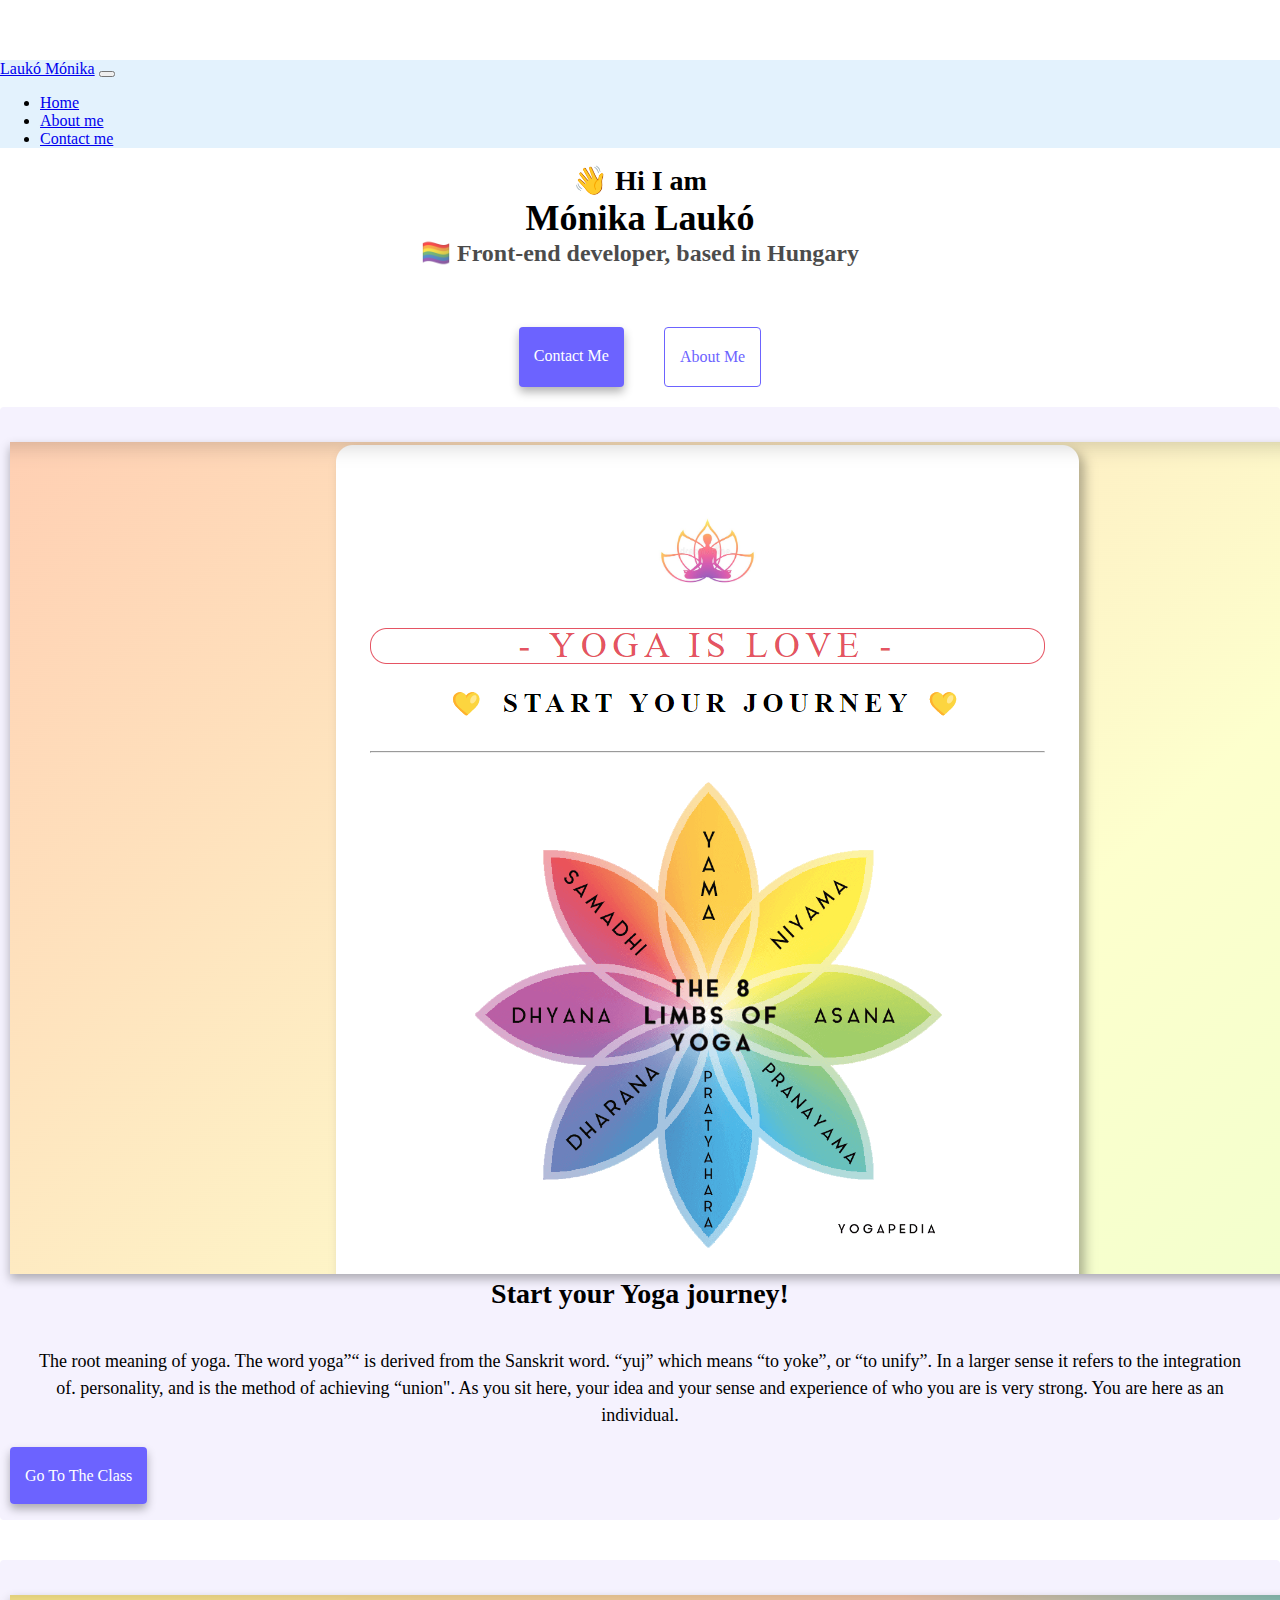
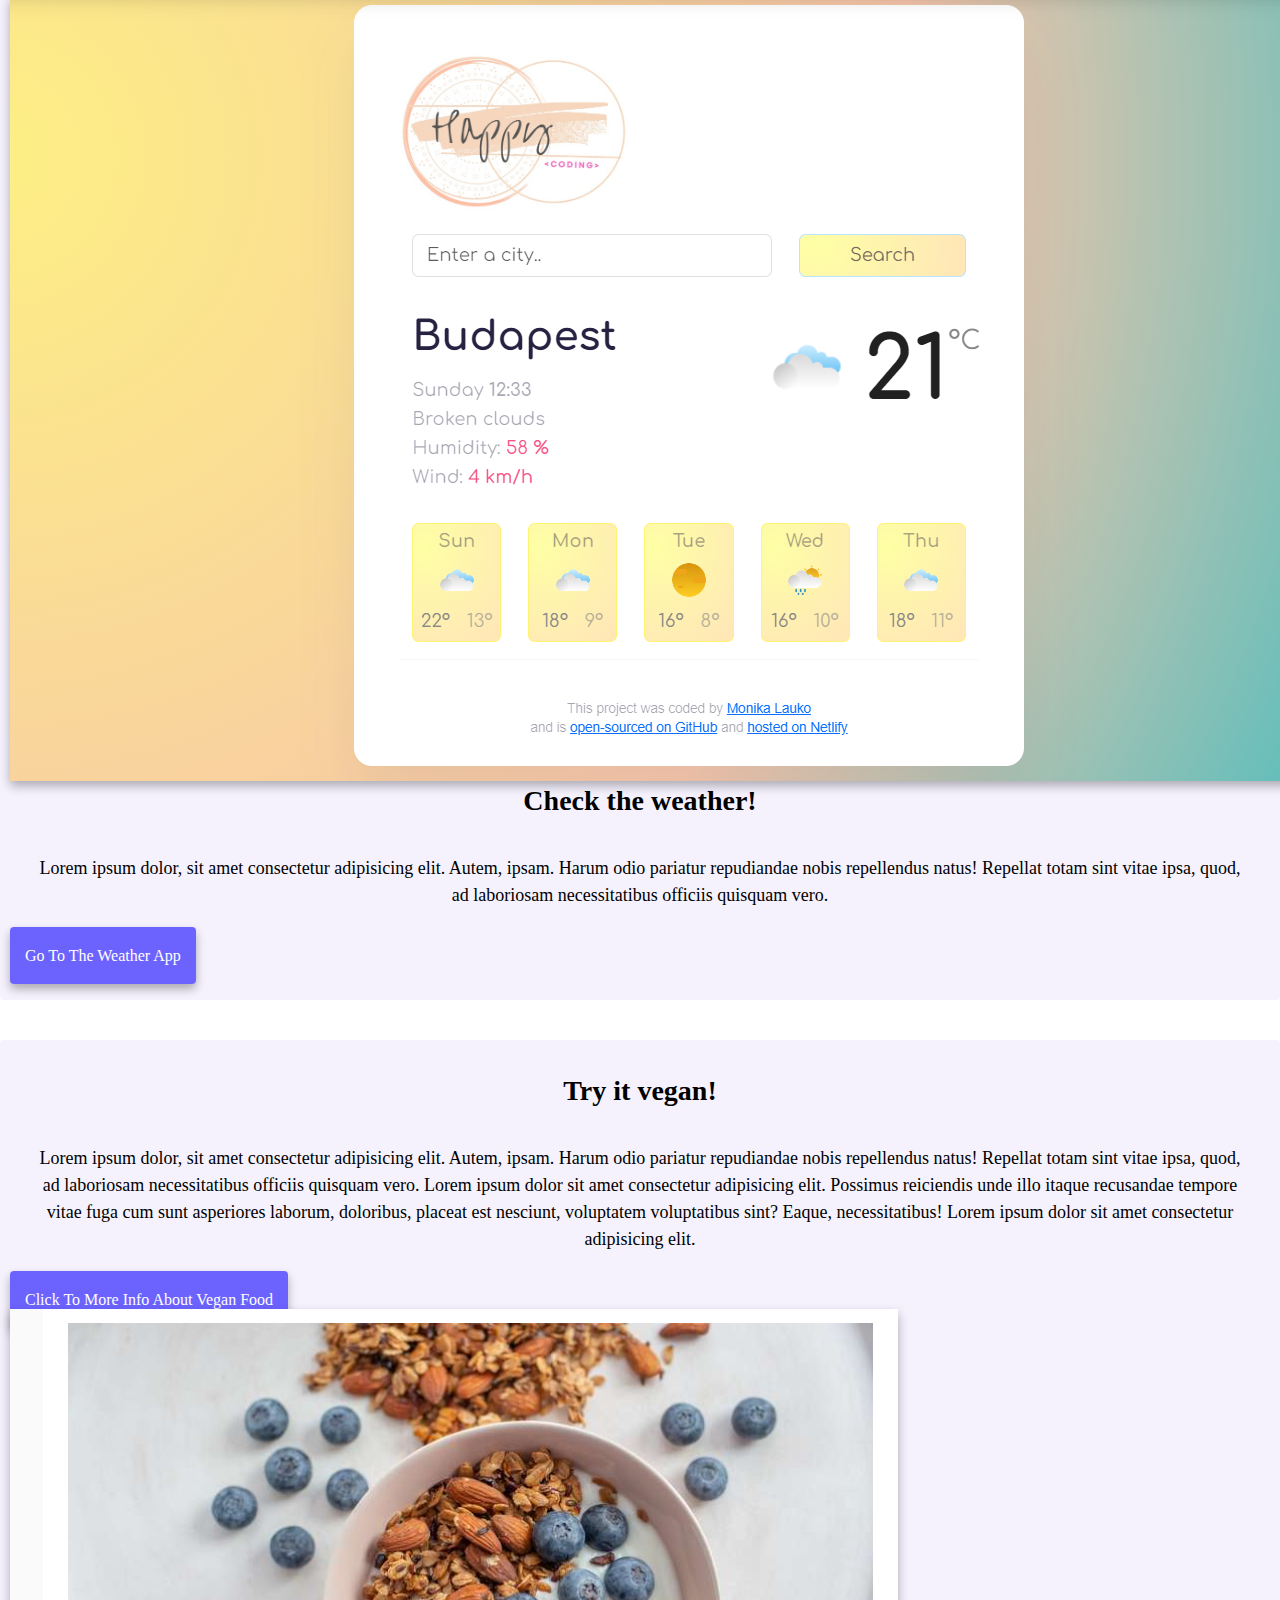
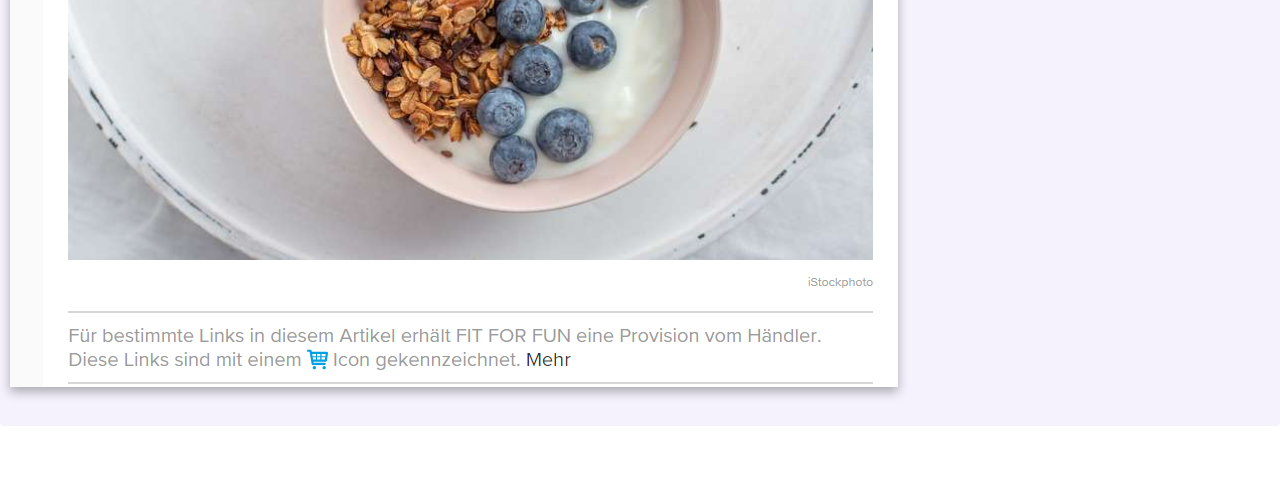
<file: index.html>
<!DOCTYPE html>
<html lang="en">
  <head>
    <meta charset="UTF-8" />
    <meta http-equiv="X-UA-Compatible" content="IE=edge" />
    <meta name="viewport" content="width=device-width, initial-scale=1.0 introducing my work as frontend developer" />
    <title>Monika Lauko - Frontend-development</title>
    <link rel="stylesheet" href="/src/style.css" />
    <link
      href="https://cdn.jsdelivr.net/npm/bootstrap@5.3.0-alpha3/dist/css/bootstrap.min.css"
      rel="stylesheet"
      integrity="sha384-KK94CHFLLe+nY2dmCWGMq91rCGa5gtU4mk92HdvYe+M/SXH301p5ILy+dN9+nJOZ"
      crossorigin="anonymous"
    />
  </head>
  <body class="ms-2 me-2">
    <nav
      class="navbar fixed-top navbar-expand-lg bg-body-tertiary ms-1"
      style="background-color: #e3f2fd"
    >
      <div class="container-fluid">
        <a class="navbar-brand" href="/" title="my work as frontend-developer">Laukó Mónika</a>
        <button
          class="navbar-toggler"
          type="button"
          data-bs-toggle="collapse"
          data-bs-target="#navbarNav"
          aria-controls="navbarNav"
          aria-expanded="false"
          aria-label="Toggle navigation"
        >
          <span class="navbar-toggler-icon"></span>
        </button>
        <div class="collapse navbar-collapse" id="navbarNav">
          <ul class="navbar-nav">
            <li class="nav-item">
              <a class="nav-link active" aria-current="page" href="/" title="Monika Lauko´s work as frontend-developer">Home</a>
            </li>
            <li class="nav-item">
              <a class="nav-link" href="/about.html" title="informationen to monika lauko as frontend-developer">About me</a>
            </li>
            <li class="nav-item">
              <a class="nav-link" href="/about.html#contact" title="contact to monika lauko">Contact me</a>
            </li>
          </ul>
        </div>
      </div>
    </nav>
    <h1 class="mt-5 pt-5 fs-4">👋 Hi I am</h1>
    <h2 class="fs-1">Mónika Laukó</h2>
    <h3 class="fs-3">🏳️‍🌈 Front-end developer, based in Hungary</h3>
    <div class="navigation-links mb-5">
      <a href="/about.html#contact" class="primary-link" title="contact to Monika Lauko">Contact me</a>
      <a href="/about.html" class="secondary-link" title="informationen to monika lauko as frontend-developer">About me</a>
    </div>
    <div class="content">
      <div class="container-fluid">
        <div class="row row-index object-fit-sm-contain border rounded">
          <div class="col-sm-6 mb-3">
            <img
              src="/images/yoga.png"
              alt="go to the website of yoga"
              class="img-fluid rounded shadow-sm"
              max-width="50%"
            />
          </div>
          <div class="col-sm-6 mb-3">
            <h1 class="text-start">Start your Yoga journey!</h1>
            <p class="text-start p-0">
              The root meaning of yoga. The word yoga”“ is derived from the
              Sanskrit word. “yuj” which means “to yoke”, or “to unify”. In a
              larger sense it refers to the integration of. personality, and is
              the method of achieving “union". As you sit here, your idea and
              your sense and experience of who you are is very strong. You are
              here as an individual.
            </p>
            <div class="mt-5">
              <a
                href="https://www.shecodes.io/workshops/shecodes-basics-159929af-30e6-4958-bd3b-91990c61966b/projects/1427762"
                target="_blank"
                class="goTo-button primary-link"
                title="go to the yoga website"
                >Go to the class</a
              >
            </div>
          </div>
        </div>
        <div class="row row-index mt-3 object-fit-sm-contain border rounded">
          <div class="col-sm-6 mb-3">
            <img
              src="images/weather.png"
              alt="weather forecast and weather app"
              class="img-fluid rounded shadow-sm"
              max-width="50%"
            />
          </div>
          <div class="col-sm-6 mb-3">
            <h1 class="text-start">Check the weather!</h1>
            <p class="text-start p-0">
              Lorem ipsum dolor, sit amet consectetur adipisicing elit. Autem,
              ipsam. Harum odio pariatur repudiandae nobis repellendus natus!
              Repellat totam sint vitae ipsa, quod, ad laboriosam necessitatibus
              officiis quisquam vero.
            </p>
            <div class="mt-5">
              <a
                href="https://www.shecodes.io/workshops/shecodes-plus-475ce3ee-147b-40ee-8e53-3ca6e4516ee2/projects/1588705"
                target="_blank"
                class="goTo-button primary-link"
                title="go to the weather app"
                >Go to the weather app</a
              >
            </div>
          </div>
        </div>
        <div class="row row-index mt-3 object-fit-sm-contain border rounded">
          <div class="col-sm-6 mb-3">
            <h1 class="text-start">Try it vegan!</h1>
            <p class="text-start p-0">
              Lorem ipsum dolor, sit amet consectetur adipisicing elit. Autem,
              ipsam. Harum odio pariatur repudiandae nobis repellendus natus!
              Repellat totam sint vitae ipsa, quod, ad laboriosam necessitatibus
              officiis quisquam vero. Lorem ipsum dolor sit amet consectetur
              adipisicing elit. Possimus reiciendis unde illo itaque recusandae
              tempore vitae fuga cum sunt asperiores laborum, doloribus, placeat
              est nesciunt, voluptatem voluptatibus sint? Eaque, necessitatibus!
              Lorem ipsum dolor sit amet consectetur adipisicing elit.
            </p>
            <div class="mt-5">
              <a
                href="https://www.fitforfun.de/tests/produkttest/veganer-joghurt-im-test-pflanzliche-alternativen-im-check-377078.html"
                target="_blank"
                class="goTo-button primary-link"
                title="go to the order of vegan food"
                >Click to more info about vegan food</a
              >
            </div>
          </div>
          <div class="col-sm-6 mb-3">
            <img
              src="images/vegan.png"
              alt="vegan yogurt"
              class="img-fluid rounded shadow-sm"
              max-width="50%"
            />
          </div>
        </div>
      </div>
    </div>
    <script
      src="https://cdn.jsdelivr.net/npm/bootstrap@5.3.0-alpha3/dist/js/bootstrap.bundle.min.js"
      integrity="sha384-ENjdO4Dr2bkBIFxQpeoTz1HIcje39Wm4jDKdf19U8gI4ddQ3GYNS7NTKfAdVQSZe"
      crossorigin="anonymous"
    ></script>
  </body>
</html>
</file>
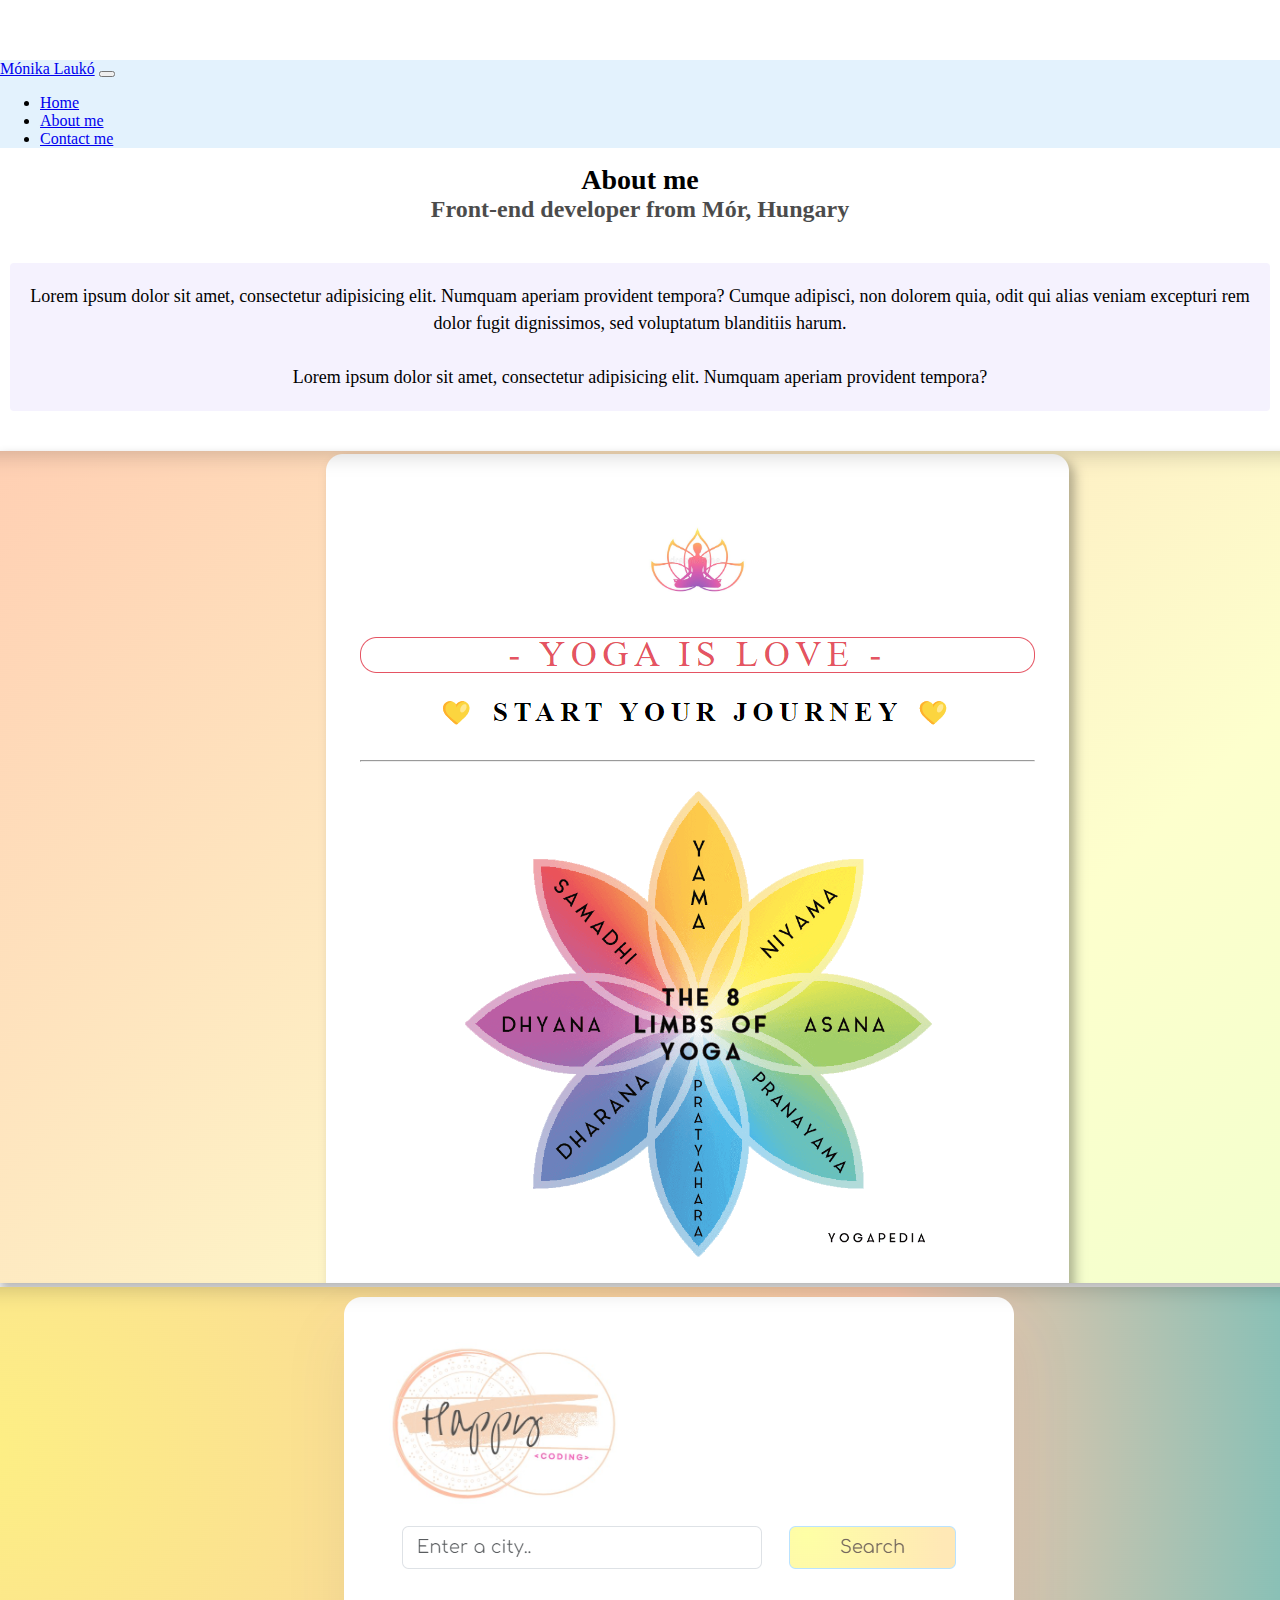
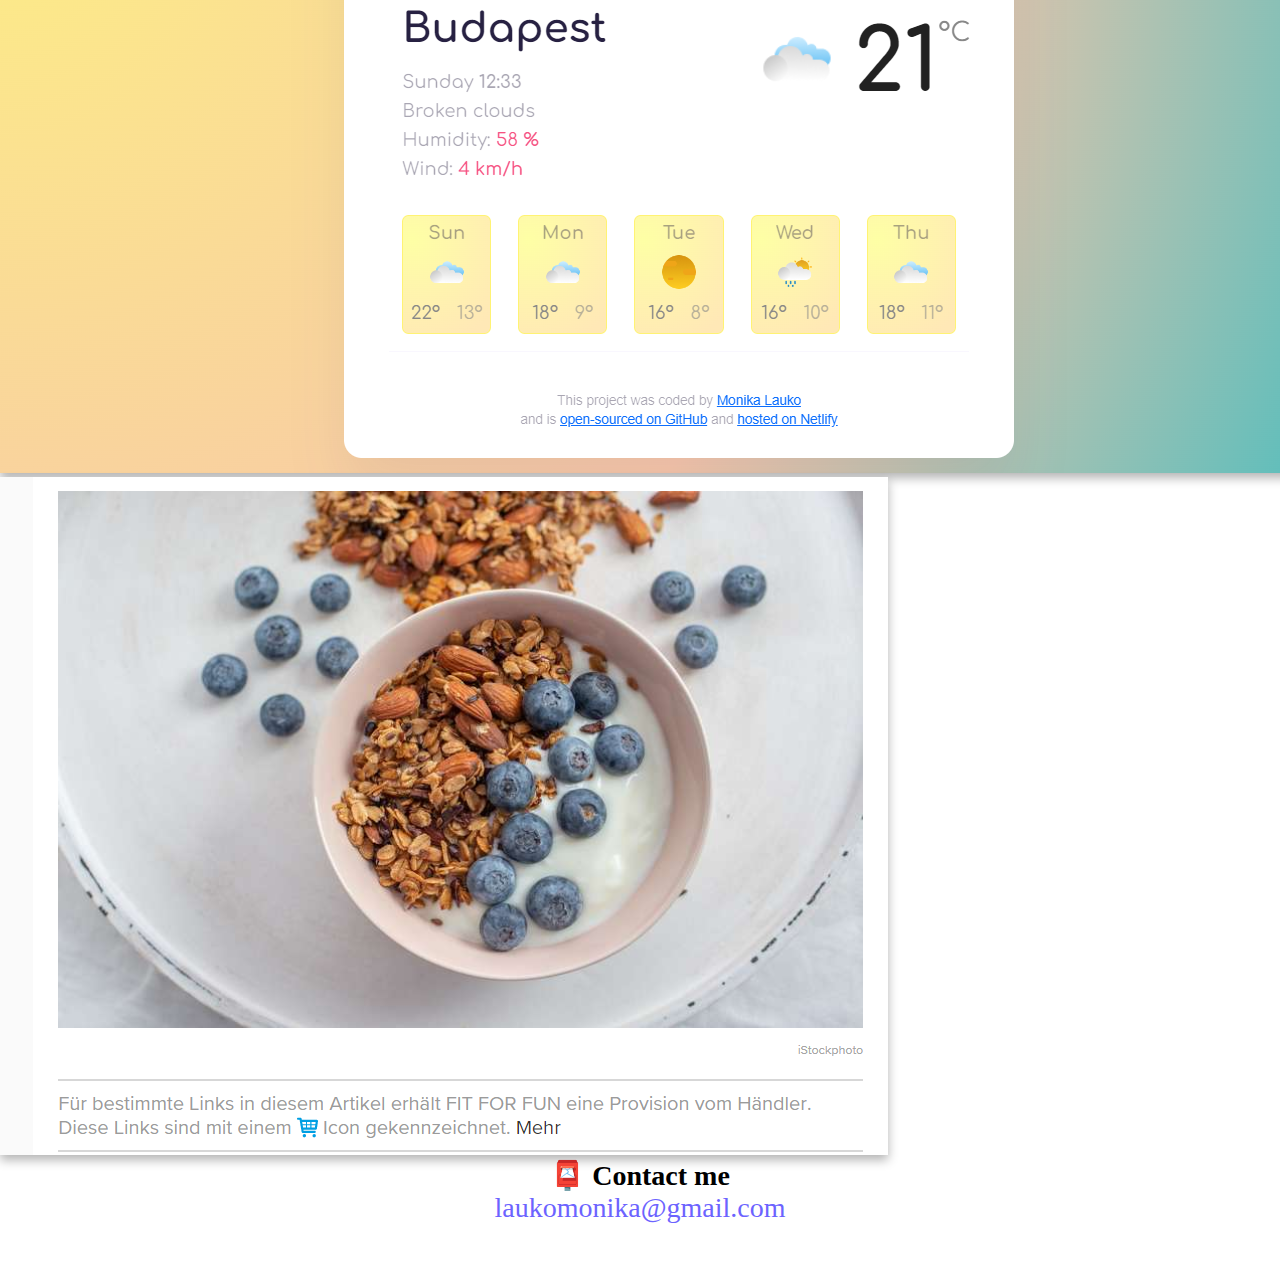
<file: about.html>
<!DOCTYPE html>
<html lang="en">
  <head>
    <meta charset="UTF-8" />
    <meta http-equiv="X-UA-Compatible" content="IE=edge" />
    <meta
      name="viewport"
      content="width=device-width, initial-scale=1.0 information about monika lauko"
    />
    <link rel="stylesheet" href="/src/style.css" />
    <title>About Monika Lauko - Frontend-developer</title>
    <link
      href="https://cdn.jsdelivr.net/npm/bootstrap@5.3.0-alpha3/dist/css/bootstrap.min.css"
      rel="stylesheet"
      integrity="sha384-KK94CHFLLe+nY2dmCWGMq91rCGa5gtU4mk92HdvYe+M/SXH301p5ILy+dN9+nJOZ"
      crossorigin="anonymous"
    />
  </head>
  <body>
    <nav
      class="navbar fixed-top navbar-expand-lg bg-body-tertiary ms-1"
      style="background-color: #e3f2fd"
    >
      <div class="container-fluid">
        <a
          class="navbar-brand"
          href="/"
          title="Monika Lauko´s work as frontend-developer"
          >Mónika Laukó</a
        >
        <button
          class="navbar-toggler"
          type="button"
          data-bs-toggle="collapse"
          data-bs-target="#navbarNav"
          aria-controls="navbarNav"
          aria-expanded="false"
          aria-label="Toggle navigation"
        >
          <span class="navbar-toggler-icon"></span>
        </button>
        <div class="collapse navbar-collapse" id="navbarNav">
          <ul class="navbar-nav">
            <li class="nav-item">
              <a
                class="nav-link"
                aria-current="page"
                href="/"
                title="monika lauko´s work as frontend-developer"
                >Home</a
              >
            </li>
            <li class="nav-item">
              <a
                class="nav-link active"
                href="/about.html"
                title="information about monika lauko as frontend-developer"
                >About me</a
              >
            </li>
            <li class="nav-item">
              <a
                class="nav-link"
                href="/about.html#contact"
                title="contact to monika lauko as frontend-developer"
                >Contact me</a
              >
            </li>
          </ul>
        </div>
      </div>
    </nav>
    <h1 class="mt-5 pt-5">About me</h1>
    <h2 class="heading">Front-end developer from Mór, Hungary</h3>
    <div class="about-paragraphs">
      <p>
        Lorem ipsum dolor sit amet, consectetur adipisicing elit. Numquam
        aperiam provident tempora? Cumque adipisci, non dolorem quia, odit qui
        alias veniam excepturi rem dolor fugit dignissimos, sed voluptatum
        blanditiis harum.
        <br />
        <br />
        Lorem ipsum dolor sit amet, consectetur adipisicing elit. Numquam
        aperiam provident tempora?
      </p>
    </div>
    <div class="container mb-5">
      <div class="row">
        <div class="col-sm-4">
          <img
            src="/images/yoga.png"
            alt="yoga website"
            class="img-fluid p2 shadow rounded mb-2"
          />
        </div>
        <div class="col-sm-4">
          <img
            src="/images/weather.png"
            alt="weather forecast and weather app"
            class="img-fluid p2 shadow rounded mb-2"
          />
        </div>
        <div class="col-sm-4">
          <img
            src="/images/vegan.png"
            alt="vegan yogurt"
            class="img-fluid p2 shadow rounded mb-2"
          />
        </div>
      </div>
    </div>
    <div id="contact">
      <h4>📮 Contact me</h4>
      <a
        href="mailto:[email]"
        class="email-link"
        title="contact to monika lauko as frontend-developer"
      >
        laukomonika@gmail.com
      </a>
    </div>
    <script
      src="https://cdn.jsdelivr.net/npm/bootstrap@5.3.0-alpha3/dist/js/bootstrap.bundle.min.js"
      integrity="sha384-ENjdO4Dr2bkBIFxQpeoTz1HIcje39Wm4jDKdf19U8gI4ddQ3GYNS7NTKfAdVQSZe"
      crossorigin="anonymous"
    ></script>
  </body>
</html>
</file>
<file: src/style.css>
:root {
  --primary-color: #6c63ff;
  --secondary-color: #f5f2fe;
  --box-shadow: 0 5px 10px rgba(0, 0, 0, 0.3);
}

body {
  margin: 60px auto;
}

h1,
h2,
h3,
h4 {
  text-align: center;
  margin: 0;
}

h1 {
  font-size: 28px;
}

h2 {
  font-size: 36px;
}

h3, .heading {
  font-size: 24px;
  opacity: 0.7;
}

h4 {
  font-size: 28px;
}

p {
  background: var(--secondary-color);
  padding: 20px;
  border-radius: 4px;
  font-size: 18px;
  line-height: 1.5;
  text-align: center;
}

img {
  box-shadow: var(--box-shadow);
}

.navigation-links {
  display: flex;
  margin-top: 40px;
  justify-content: center;
}

.navigation-links a {
  margin: 20px;
}

.primary-link {
  background: var(--primary-color);
  box-shadow: var(--box-shadow);
  color: white;
  border-radius: 4px;
  padding: 20px 15px;
  text-decoration: none;
  text-transform: capitalize;
}

.primary-link:hover {
  border: var(--primary-color);
  border-radius: 4px;
  background: white;
  color: var(--primary-color);
}

.secondary-link {
  color: var(--primary-color);
  border: 1px solid var(--primary-color);
  border-radius: 4px;
  padding: 20px 15px;
  text-decoration: none;
  text-transform: capitalize;
}

.secondary-link:hover {
  color: white;
  background: var(--primary-color);
}

.goTo-button {
  background: var(--primary-color);
  box-shadow: var(--box-shadow);
  color: white;
}
.homepage-link {
  color: var(--primary-color);
  text-align: center;
  display: block;
}

.about-paragraphs {
  display: flex;
  margin: 30px 0;
}

.about-paragraphs p {
  margin: 10px;
}

.email-link {
  display: flex;
  justify-content: center;
  color: var(--primary-color);
  font-size: 28px;
  text-decoration: none;
}

.email-link:hover {
  text-decoration: underline;
  font-size: 22px;
}

.row-index {
  margin-bottom: 40px;
  padding: 35px 10px;
  background-color: var(--secondary-color);
  border-radius: 4px;
}

.content {
  display: block;
  margin: 0 auto;
  max-width: 1300px;
}

@media (max-width: 560px) {
  h1 {
    font-size: 18px;
  }

  h2 {
    font-size: 24px;
  }

  h3 {
    font-size: 16px;
  }

  img {
    display: none;
  }

  p.text-start,
  h1.text-start {
    text-align: center !important;
  }

  .goTo-button {
    display: block;
    text-align: center;
  }

  .email-link {
    font-size: 20px;
  }
}
</file>
